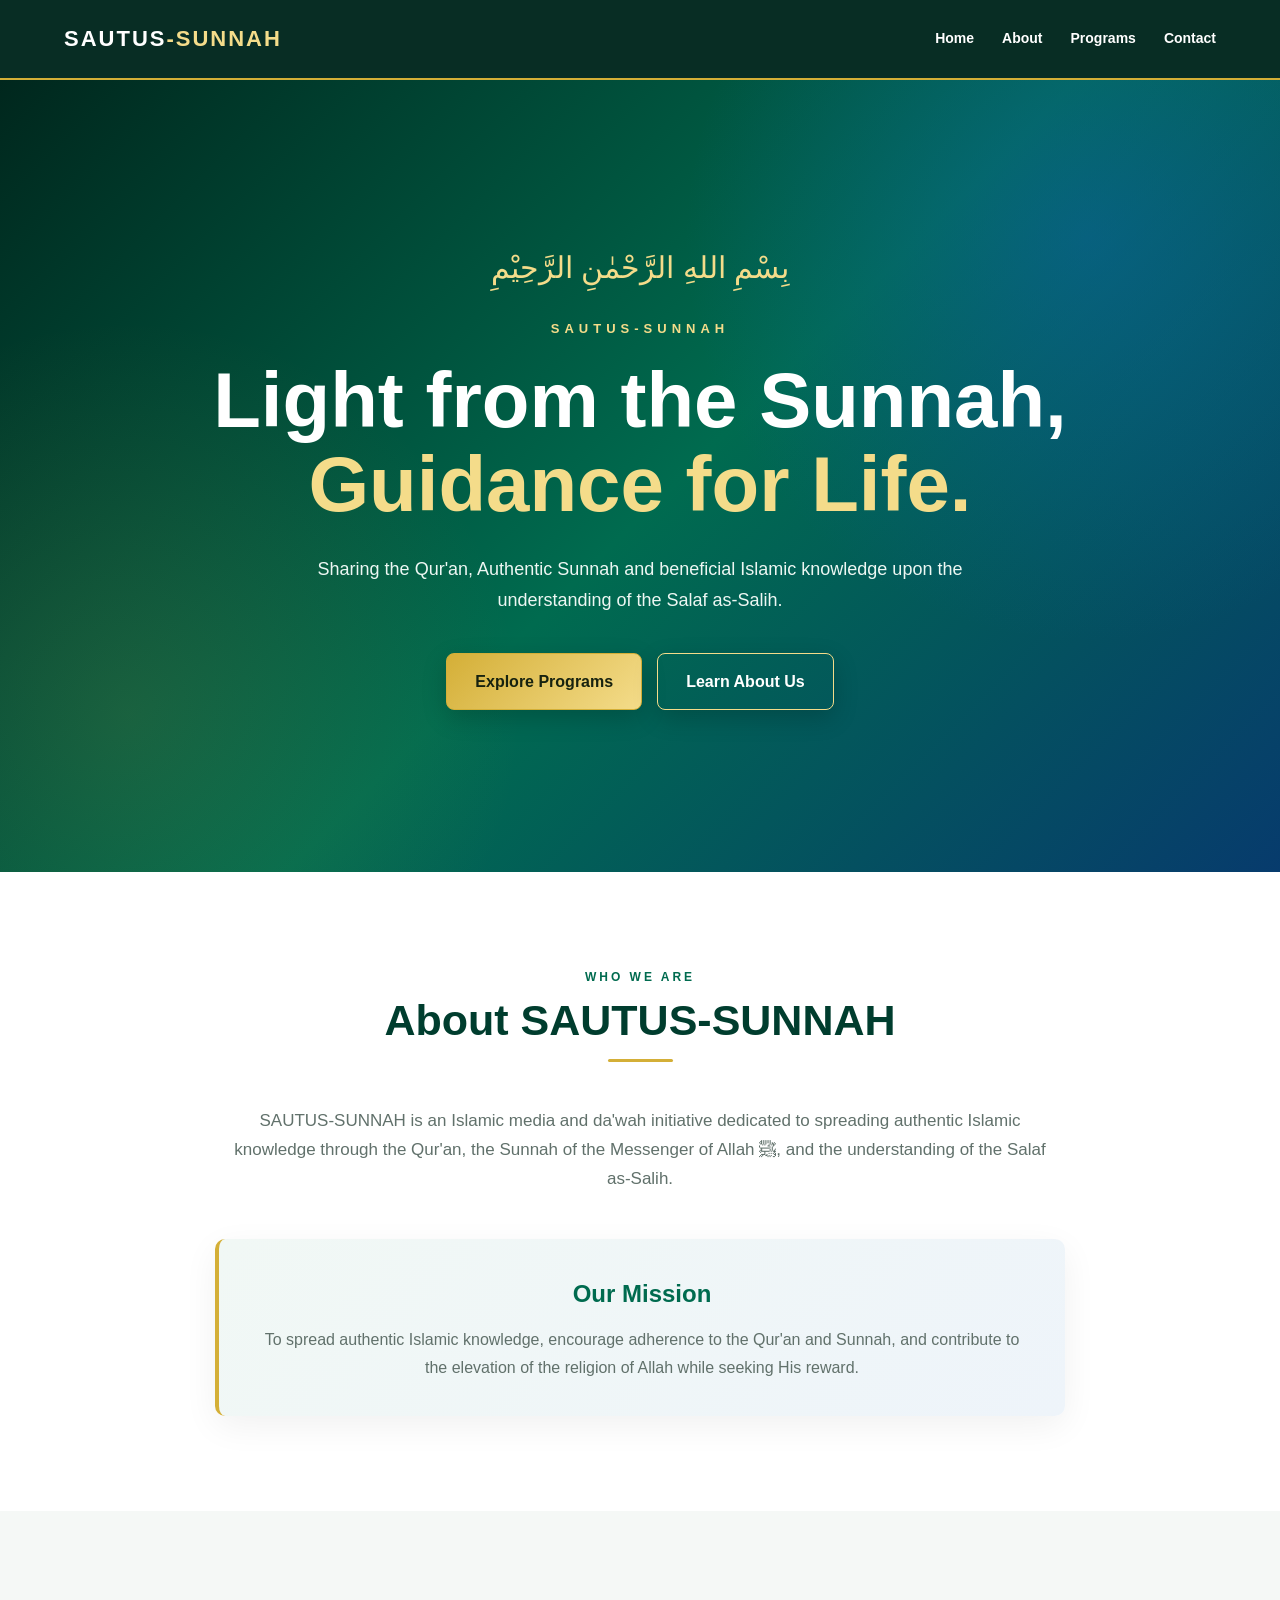
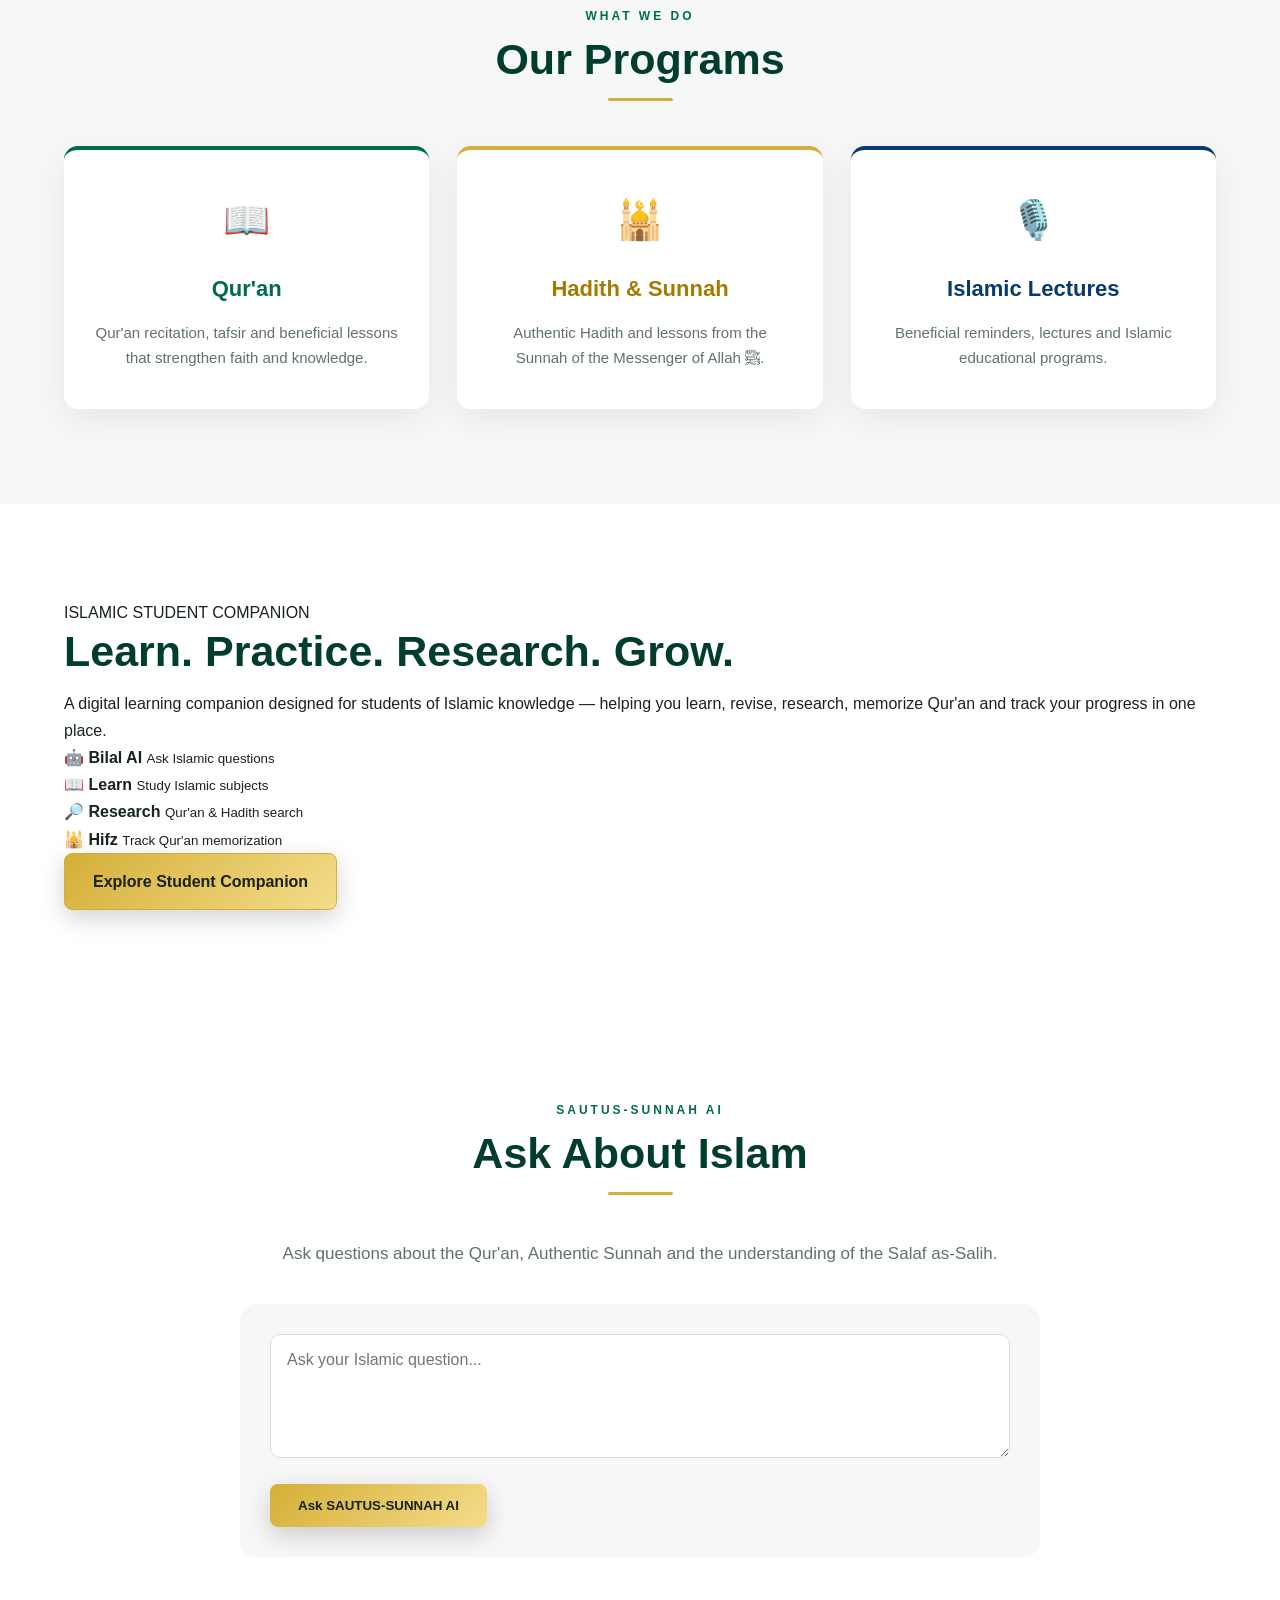
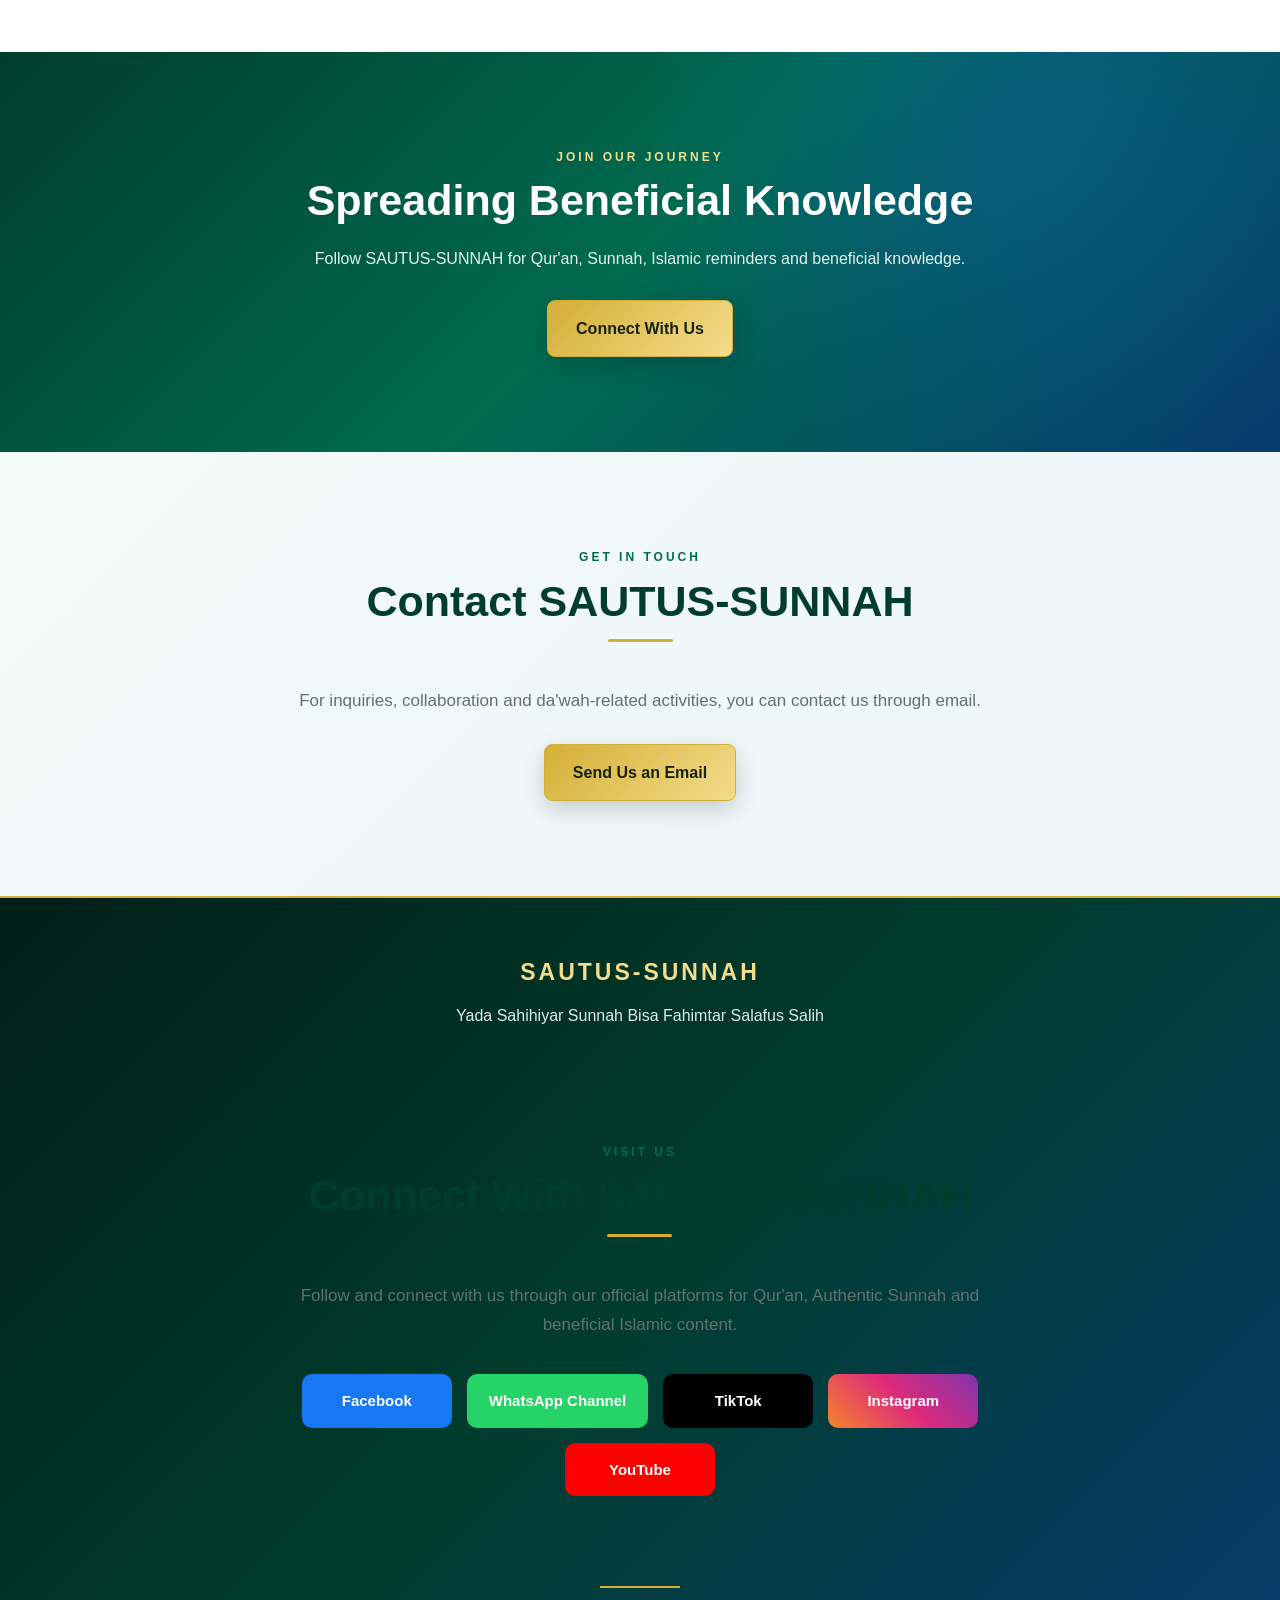
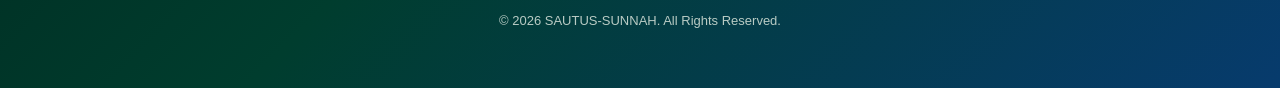
<file: index.html>
<!DOCTYPE html>
<html lang="en">
<head>
    <meta charset="UTF-8">

    <meta name="viewport"
          content="width=device-width, initial-scale=1.0">

    <title>SAUTUS-SUNNAH | Light from the Sunnah, Guidance for Life</title>

    <meta name="description"
          content="SAUTUS-SUNNAH — Qur'an, Authentic Sunnah and beneficial Islamic knowledge upon the understanding of the Salaf as-Salih.">

    <meta name="keywords"
          content="Sautus Sunnah, Quran, Sunnah, Hadith, Islamic Knowledge, Dawah, Salafus Salih">

    <link rel="stylesheet" href="style.css">
</head>

<body>

<!-- ================= HEADER ================= -->

<header>

    <div class="container header-content">

        <a href="#home" class="logo">
            SAUTUS<span>-SUNNAH</span>
        </a>

        <nav>
            <a href="#home">Home</a>
            <a href="#about">About</a>
            <a href="#programs">Programs</a>
            <a href="#contact">Contact</a>
        </nav>

    </div>

</header>


<!-- ================= HERO ================= -->

<main>

<section id="home" class="hero">

    <div class="container hero-content">

        <p class="arabic">
            بِسْمِ اللهِ الرَّحْمٰنِ الرَّحِيْمِ
        </p>

        <p class="hero-label">
            SAUTUS-SUNNAH
        </p>

        <h1>
            Light from the Sunnah,
            <br>
            <span>Guidance for Life.</span>
        </h1>

        <p class="hero-text">
            Sharing the Qur'an, Authentic Sunnah and beneficial
            Islamic knowledge upon the understanding of the
            Salaf as-Salih.
        </p>

        <div class="buttons">

            <a href="#programs" class="btn">
                Explore Programs
            </a>

            <a href="#about" class="btn secondary">
                Learn About Us
            </a>

        </div>

    </div>

</section>


<!-- ================= ABOUT ================= -->

<section id="about" class="about">

    <div class="container">

        <div class="section-heading">

            <p class="small-title">
                WHO WE ARE
            </p>

            <h2>
                About SAUTUS-SUNNAH
            </h2>

            <div class="gold-line"></div>

        </div>

        <p class="section-text">

            SAUTUS-SUNNAH is an Islamic media and da'wah
            initiative dedicated to spreading authentic Islamic
            knowledge through the Qur'an, the Sunnah of the
            Messenger of Allah ﷺ, and the understanding of the
            Salaf as-Salih.

        </p>

        <div class="mission-box">

            <h3>
                Our Mission
            </h3>

            <p>
                To spread authentic Islamic knowledge, encourage
                adherence to the Qur'an and Sunnah, and contribute
                to the elevation of the religion of Allah while
                seeking His reward.
            </p>

        </div>

    </div>

</section>


<!-- ================= PROGRAMS ================= -->

<section id="programs" class="programs">

    <div class="container">

        <div class="section-heading">

            <p class="small-title">
                WHAT WE DO
            </p>

            <h2>
                Our Programs
            </h2>

            <div class="gold-line"></div>

        </div>


        <div class="cards">


            <div class="card">

                <div class="card-icon">
                    📖
                </div>

                <h3>
                    Qur'an
                </h3>

                <p>
                    Qur'an recitation, tafsir and beneficial
                    lessons that strengthen faith and knowledge.
                </p>

            </div>


            <div class="card">

                <div class="card-icon">
                    🕌
                </div>

                <h3>
                    Hadith & Sunnah
                </h3>

                <p>
                    Authentic Hadith and lessons from the Sunnah
                    of the Messenger of Allah ﷺ.
                </p>

            </div>


            <div class="card">

                <div class="card-icon">
                    🎙️
                </div>

                <h3>
                    Islamic Lectures
                </h3>

                <p>
                    Beneficial reminders, lectures and Islamic
                    educational programs.
                </p>

            </div>


        </div>

    </div>

</section>


<!-- ========================================
     ISLAMIC STUDENT COMPANION
======================================== -->

<section id="student-companion" class="student-companion">

    <div class="container student-content">

        <div class="student-badge">
            ISLAMIC STUDENT COMPANION
        </div>

        <h2>
            Learn. Practice. Research. Grow.
        </h2>

        <p>
            A digital learning companion designed for students
            of Islamic knowledge — helping you learn, revise,
            research, memorize Qur'an and track your progress
            in one place.
        </p>

        <div class="student-features">

            <div class="student-feature">
                <span>🤖</span>
                <strong>Bilal AI</strong>
                <small>Ask Islamic questions</small>
            </div>

            <div class="student-feature">
                <span>📖</span>
                <strong>Learn</strong>
                <small>Study Islamic subjects</small>
            </div>

            <div class="student-feature">
                <span>🔎</span>
                <strong>Research</strong>
                <small>Qur'an & Hadith search</small>
            </div>

            <div class="student-feature">
                <span>🕌</span>
                <strong>Hifz</strong>
                <small>Track Qur'an memorization</small>
            </div>

        </div>

        <a href="student.html" class="btn student-btn">
            Explore Student Companion
        </a>

    </div>

</section>

<!-- ========================================
     SAUTUS-SUNNAH AI
======================================== -->

<section id="ai-assistant" class="ai-assistant">

    <div class="container">

        <div class="section-heading">

            <p class="small-title">
                SAUTUS-SUNNAH AI
            </p>

            <h2>
                Ask About Islam
            </h2>

            <div class="gold-line"></div>

        </div>

        <p class="section-text">
            Ask questions about the Qur'an, Authentic Sunnah
            and the understanding of the Salaf as-Salih.
        </p>

        <div class="ai-box">

            <textarea
                id="ai-question"
                placeholder="Ask your Islamic question..."
                rows="5"
            ></textarea>

            <button
                id="ask-ai-btn"
                class="btn"
                type="button"
            >
                Ask SAUTUS-SUNNAH AI
            </button>

            <div
                id="ai-loading"
                class="ai-loading"
                style="display: none;"
            >
                Searching for a beneficial answer...
            </div>

            <div
                id="ai-answer"
                class="ai-answer"
                style="display: none;"
            ></div>

        </div>

    </div>

</section>
<!-- ========================================
     CALL TO ACTION
======================================== -->

<section class="cta">

    <div class="container">

        <p class="small-title">
            JOIN OUR JOURNEY
        </p>

        <h2>
            Spreading Beneficial Knowledge
        </h2>

        <p>
            Follow SAUTUS-SUNNAH for Qur'an, Sunnah,
            Islamic reminders and beneficial knowledge.
        </p>

        <a href="#contact" class="btn">
            Connect With Us
        </a>

    </div>

</section>


<!-- ================= CONTACT ================= -->

<section id="contact" class="contact">

    <div class="container">

        <div class="section-heading">

            <p class="small-title">
                GET IN TOUCH
            </p>

            <h2>
                Contact SAUTUS-SUNNAH
            </h2>

            <div class="gold-line"></div>

        </div>

        <p class="section-text">

            For inquiries, collaboration and da'wah-related
            activities, you can contact us through email.

        </p>

        <a
            href="mailto:sautussunnahtv47@gmail.com"
            class="btn"
        >
            Send Us an Email
        </a>

    </div>

</section>

</main>


<!-- ================= FOOTER ================= -->

<footer>
    

    <div class="container">

        <div class="footer-logo">
            SAUTUS-SUNNAH
        </div>

        <p class="footer-motto">
            Yada Sahihiyar Sunnah Bisa Fahimtar Salafus Salih
        </p>
        <!-- ========================================
     VISIT US
======================================== -->

<section id="visit-us" class="visit-us">

    <div class="container">

        <div class="section-heading">

            <p class="small-title">
                VISIT US
            </p>

            <h2>
                Connect With SAUTUS-SUNNAH
            </h2>

            <div class="gold-line"></div>

        </div>

        <p class="section-text">
            Follow and connect with us through our official platforms
            for Qur'an, Authentic Sunnah and beneficial Islamic content.
        </p>

        <div class="social-buttons">

            <a
                href="https://www.facebook.com/profile.php?id=61579164389714"
                class="social-btn"
                target="_blank"
                rel="noopener noreferrer"
            >
                Facebook
            </a>

            <a
                href="https://whatsapp.com/channel/0029Vb6hA8O2UPBLzlHY240E"
                class="social-btn"
                target="_blank"
                rel="noopener noreferrer"
            >
                WhatsApp Channel
            </a>

            <a
                href="https://www.tiktok.com/@sautusunnahtv?_r=1&_t=ZS-98lbIFdn5f8"
                class="social-btn"
                target="_blank"
                rel="noopener noreferrer"
            >
                TikTok
            </a>

            <a
                href="https://www.instagram.com/sautus_sunnah1?stkn=d3U2cHlyd2hjOXFo&utm_source=ig_contact_invite"
                class="social-btn"
                target="_blank"
                rel="noopener noreferrer"
            >
                Instagram
            </a>

            <a
                href="https://youtube.com/@sautus_sunnahtv?si=rA_juv3qvhvxtk5z"
                class="social-btn"
                target="_blank"
                rel="noopener noreferrer"
            >
                YouTube
            </a>

        </div>

    </div>

</section>

        <div class="footer-line"></div>

        <p>
            © <span id="year"></span>
            SAUTUS-SUNNAH. All Rights Reserved.
        </p>

    </div>

</footer>


<script src="script.js"></script>

</body>
</html>
</file>
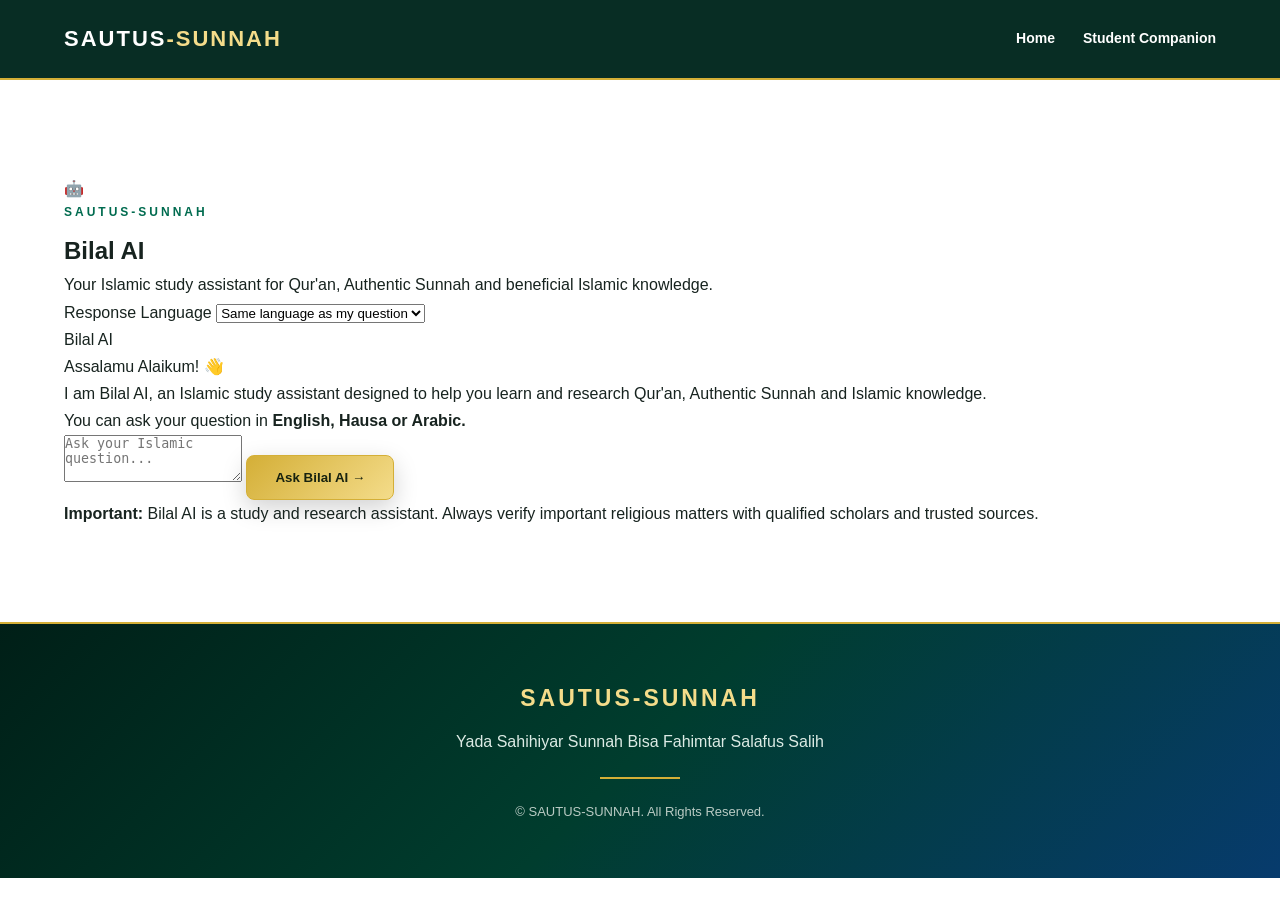
<file: bilal-ai.html>
<!DOCTYPE html>
<html lang="en">

<head>

    <meta charset="UTF-8">

    <meta name="viewport"
          content="width=device-width, initial-scale=1.0">

    <title>Bilal AI | SAUTUS-SUNNAH</title>

    <meta name="description"
          content="Bilal AI — Islamic Q&A assistant by SAUTUS-SUNNAH. Ask questions in Hausa, English or Arabic.">

    <link rel="stylesheet" href="style.css">

</head>


<body>

<header>

    <div class="container header-content">

        <a href="index.html" class="logo">
            SAUTUS<span>-SUNNAH</span>
        </a>

        <nav>

            <a href="index.html">
                Home
            </a>

            <a href="student.html">
                Student Companion
            </a>

        </nav>

    </div>

</header>


<main>

<section class="ai-page">

    <div class="container ai-container">


        <div class="ai-header">

            <div class="ai-icon">
                🤖
            </div>

            <p class="small-title">
                SAUTUS-SUNNAH
            </p>

            <h1>
                Bilal AI
            </h1>

            <p>
                Your Islamic study assistant for Qur'an,
                Authentic Sunnah and beneficial Islamic knowledge.
            </p>

        </div>


        <div class="language-box">

            <label for="language">
                Response Language
            </label>

            <select id="language">

                <option value="auto">
                    Same language as my question
                </option>

                <option value="english">
                    English
                </option>

                <option value="hausa">
                    Hausa
                </option>

                <option value="arabic">
                    العربية
                </option>

            </select>

        </div>


        <div class="chat-box" id="chatBox">

            <div class="message bot">

                <div class="message-name">
                    Bilal AI
                </div>

                <p>
                    Assalamu Alaikum! 👋
                </p>

                <p>
                    I am Bilal AI, an Islamic study assistant
                    designed to help you learn and research
                    Qur'an, Authentic Sunnah and Islamic knowledge.
                </p>

                <p>
                    You can ask your question in
                    <strong>English, Hausa or Arabic.</strong>
                </p>

            </div>

        </div>


        <div class="ai-input-area">

            <textarea
                id="question"
                rows="3"
                placeholder="Ask your Islamic question..."
            ></textarea>

            <button
                type="button"
                id="askButton"
                class="btn"
            >
                Ask Bilal AI →
            </button>

        </div>


        <div class="ai-note">

            <strong>Important:</strong>

            Bilal AI is a study and research assistant.
            Always verify important religious matters with
            qualified scholars and trusted sources.

        </div>


    </div>

</section>

</main>


<footer>

    <div class="container">

        <div class="footer-logo">
            SAUTUS-SUNNAH
        </div>

        <p class="footer-motto">
            Yada Sahihiyar Sunnah Bisa Fahimtar Salafus Salih
        </p>

        <div class="footer-line"></div>

        <p>
            © SAUTUS-SUNNAH. All Rights Reserved.
        </p>

    </div>

</footer>


<script>

const askButton = document.getElementById("askButton");

const question = document.getElementById("question");

const chatBox = document.getElementById("chatBox");

const language = document.getElementById("language");


askButton.addEventListener("click", async function () {

    const userQuestion = question.value.trim();

    if (userQuestion === "") {

        alert("Please enter your question.");

        return;

    }


    /* USER MESSAGE */

    const userMessage = document.createElement("div");

    userMessage.className = "message user";

    userMessage.innerHTML = `

        <div class="message-name">
            You
        </div>

        <p>
            ${escapeHTML(userQuestion)}
        </p>

    `;

    chatBox.appendChild(userMessage);


    /* LOADING MESSAGE */

    const waitingMessage = document.createElement("div");

    waitingMessage.className = "message bot";

    waitingMessage.innerHTML = `

        <div class="message-name">
            Bilal AI
        </div>

        <p>
            Thinking... ⏳
        </p>

    `;

    chatBox.appendChild(waitingMessage);


    question.value = "";

    askButton.disabled = true;

    chatBox.scrollTop = chatBox.scrollHeight;


    try {

        const response = await fetch(
            "/.netlify/functions/bilal-ai",
            {
                method: "POST",

                headers: {
                    "Content-Type": "application/json"
                },

                body: JSON.stringify({

                    question: userQuestion,

                    language: language.value

                })

            }
        );


        const data = await response.json();


        waitingMessage.innerHTML = `

            <div class="message-name">
                Bilal AI
            </div>

            <p>
                ${escapeHTML(
                    data.message ||
                    data.error ||
                    "No response received."
                )}
            </p>

        `;


    } catch (error) {

        waitingMessage.innerHTML = `

            <div class="message-name">
                Bilal AI
            </div>

            <p>
                Connection error. Please try again.
            </p>

        `;

    }


    askButton.disabled = false;

    chatBox.scrollTop = chatBox.scrollHeight;

});


/* SECURITY:
   Prevent user input from being interpreted as HTML.
*/

function escapeHTML(text) {

    const div = document.createElement("div");

    div.textContent = text;

    return div.innerHTML;

}

</script>


</body>

</html>
</file>
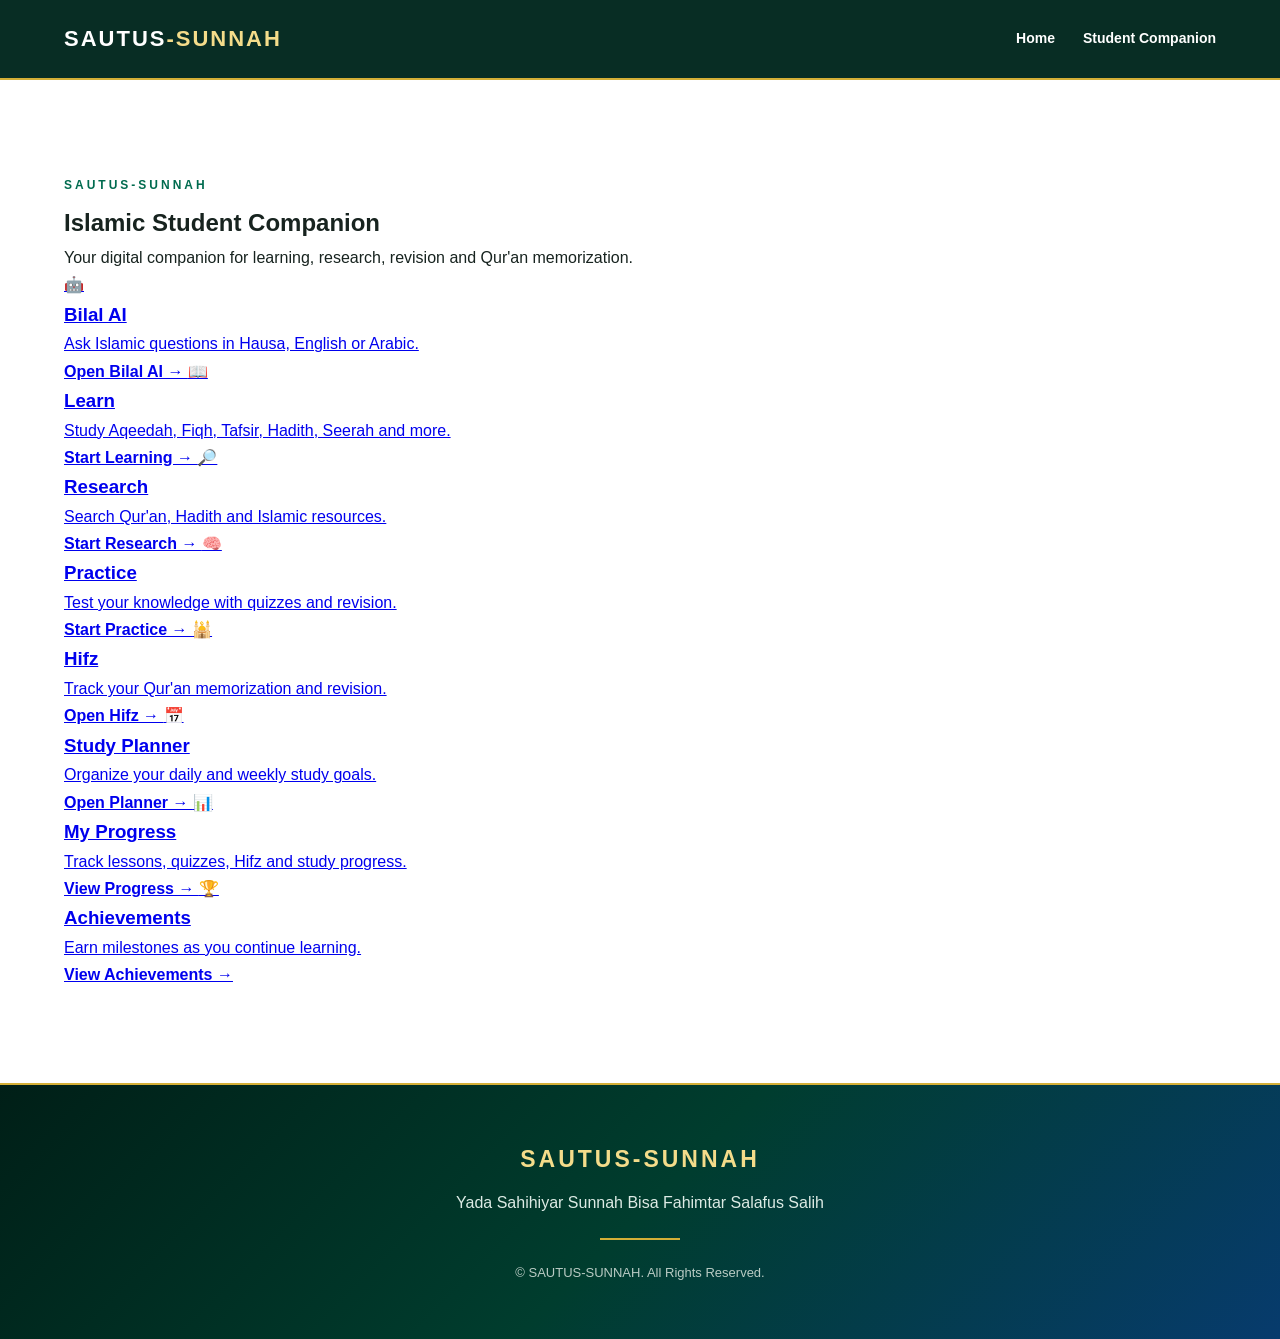
<file: student.html>
<!DOCTYPE html>
<html lang="en">
<head>
    <meta charset="UTF-8">
    <meta name="viewport"
          content="width=device-width, initial-scale=1.0">
    <title>Islamic Student Companion | SAUTUS-SUNNAH</title>
    <meta name="description"
          content="Islamic Student Companion by SAUTUS-SUNNAH — Learn, research, practice, memorize and track your Islamic studies.">
    <link rel="stylesheet" href="style.css">
</head>
<body>
<header>
    <div class="container header-content">
        <a href="index.html" class="logo">
            SAUTUS<span>-SUNNAH</span>
        </a>
        <nav>
            <a href="index.html">Home</a>
            <a href="student.html">Student Companion</a>
        </nav>
    </div>
</header>
<main>
<section class="student-dashboard">
    <div class="container">
        <p class="small-title">
            SAUTUS-SUNNAH
        </p>
        <h1>
            Islamic Student Companion
        </h1>
        <p>
            Your digital companion for learning,
            research, revision and Qur'an memorization.
        </p>
        <div class="companion-grid">
            <!-- BILAL AI -->
            <a href="bilal-ai.html" class="companion-card">
                <span>🤖</span>
                <h3>
                    Bilal AI
                </h3>
                <p>
                    Ask Islamic questions in Hausa,
                    English or Arabic.
                </p>
                <strong class="card-link">
                    Open Bilal AI →
                </strong>
            </a>
            <!-- LEARN -->
            <a href="learn.html" class="companion-card">
                <span>📖</span>
                <h3>
                    Learn
                </h3>
                <p>
                    Study Aqeedah, Fiqh, Tafsir,
                    Hadith, Seerah and more.
                </p>
                <strong class="card-link">
                    Start Learning →
                </strong>
            </a>
            <!-- RESEARCH -->
            <a href="research.html" class="companion-card">
                <span>🔎</span>
                <h3>
                    Research
                </h3>
                <p>
                    Search Qur'an, Hadith and
                    Islamic resources.
                </p>
                <strong class="card-link">
                    Start Research →
                </strong>
            </a>
            <!-- PRACTICE -->
            <a href="practice.html" class="companion-card">
                <span>🧠</span>
                <h3>
                    Practice
                </h3>
                <p>
                    Test your knowledge with
                    quizzes and revision.
                </p>
                <strong class="card-link">
                    Start Practice →
                </strong>
            </a>
            <!-- HIFZ -->
            <a href="hifz.html" class="companion-card">
                <span>🕌</span>
                <h3>
                    Hifz
                </h3>
                <p>
                    Track your Qur'an memorization
                    and revision.
                </p>
                <strong class="card-link">
                    Open Hifz →
                </strong>
            </a>
            <!-- STUDY PLANNER -->
            <a href="planner.html" class="companion-card">
                <span>📅</span>
                <h3>
                    Study Planner
                </h3>
                <p>
                    Organize your daily and
                    weekly study goals.
                </p>
                <strong class="card-link">
                    Open Planner →
                </strong>
            </a>
            <!-- PROGRESS -->
            <a href="dashboard.html" class="companion-card">
                <span>📊</span>
                <h3>
                    My Progress
                </h3>
                <p>
                    Track lessons, quizzes,
                    Hifz and study progress.
                </p>
                <strong class="card-link">
                    View Progress →
                </strong>
            </a>
            <!-- ACHIEVEMENTS -->
            <a href="achievements.html" class="companion-card">
                <span>🏆</span>
                <h3>
                    Achievements
                </h3>
                <p>
                    Earn milestones as you
                    continue learning.
                </p>
                <strong class="card-link">
                    View Achievements →
                </strong>
            </a>
        </div>
    </div>
</section>
</main>
<footer>
    <div class="container">
        <div class="footer-logo">
            SAUTUS-SUNNAH
        </div>
        <p class="footer-motto">
            Yada Sahihiyar Sunnah Bisa Fahimtar Salafus Salih
        </p>
        <div class="footer-line"></div>
        <p>
            © SAUTUS-SUNNAH. All Rights Reserved.
        </p>
    </div>
</footer>
</body>
</html>
</file>
<file: style.css>
/* ========================================
   SAUTUS-SUNNAH WEBSITE
   Main Stylesheet
======================================== */

* {
    margin: 0;
    padding: 0;
    box-sizing: border-box;
}

html {
    scroll-behavior: smooth;
}

:root {
    --green: #006b4f;
    --dark-green: #003d2e;
    --deep-green: #00271d;

    --gold: #d4af37;
    --light-gold: #f4dc8a;

    --blue: #073b6d;
    --light-blue: #0d5fa8;

    --white: #ffffff;
    --light: #f5f8f6;
    --text: #17231f;
    --muted: #61716b;
}

body {
    font-family: Arial, Helvetica, sans-serif;
    line-height: 1.7;
    background: var(--white);
    color: var(--text);
}

.container {
    width: 90%;
    max-width: 1200px;
    margin: auto;
}


/* ========================================
   HEADER
======================================== */

header {
    position: sticky;
    top: 0;
    z-index: 1000;

    background: rgba(0, 39, 29, 0.97);

    border-bottom: 2px solid var(--gold);

    backdrop-filter: blur(10px);
}

.header-content {
    min-height: 78px;

    display: flex;
    align-items: center;
    justify-content: space-between;

    gap: 25px;
}

.logo {
    text-decoration: none;

    font-size: 22px;
    font-weight: 800;
    letter-spacing: 2px;

    color: var(--white);
}

.logo span {
    color: var(--light-gold);
}

nav {
    display: flex;
    align-items: center;
    gap: 28px;
}

nav a {
    color: var(--white);
    text-decoration: none;

    font-size: 14px;
    font-weight: 600;

    transition: 0.3s ease;
}

nav a:hover {
    color: var(--light-gold);
}


/* ========================================
   HERO
======================================== */

.hero {
    min-height: 88vh;

    display: flex;
    align-items: center;
    text-align: center;

    padding: 90px 0;

    color: var(--white);

    background:
        radial-gradient(
            circle at 85% 20%,
            rgba(13, 95, 168, 0.5),
            transparent 32%
        ),
        radial-gradient(
            circle at 10% 80%,
            rgba(212, 175, 55, 0.12),
            transparent 30%
        ),
        linear-gradient(
            135deg,
            var(--deep-green),
            var(--green) 52%,
            var(--blue)
        );
}

.hero-content {
    max-width: 900px;
}

.arabic {
    font-size: 30px;
    color: var(--light-gold);

    margin-bottom: 25px;
}

.hero-label {
    color: var(--light-gold);

    font-size: 13px;
    font-weight: 700;

    letter-spacing: 5px;

    margin-bottom: 18px;
}

.hero h1 {
    font-size: clamp(42px, 7vw, 78px);

    line-height: 1.08;

    font-weight: 800;

    margin-bottom: 28px;
}

.hero h1 span {
    color: var(--light-gold);
}

.hero-text {
    max-width: 760px;

    margin: 0 auto 38px;

    font-size: 18px;

    color: #edf7f3;
}


/* ========================================
   BUTTONS
======================================== */

.buttons {
    display: flex;
    justify-content: center;
    align-items: center;

    gap: 15px;
    flex-wrap: wrap;
}

.btn {
    display: inline-block;

    padding: 14px 28px;

    border-radius: 8px;

    text-decoration: none;

    font-weight: 700;

    color: #17220f;

    background:
        linear-gradient(
            135deg,
            var(--gold),
            var(--light-gold)
        );

    border: 1px solid var(--gold);

    box-shadow:
        0 8px 25px rgba(0, 0, 0, 0.18);

    transition: 0.3s ease;
}

.btn:hover {
    transform: translateY(-3px);

    box-shadow:
        0 12px 30px rgba(0, 0, 0, 0.25);
}

.btn.secondary {
    background: transparent;

    color: var(--white);

    border-color: var(--light-gold);
}

.btn.secondary:hover {
    background: rgba(255, 255, 255, 0.08);
}


/* ========================================
   GENERAL SECTIONS
======================================== */

section {
    padding: 95px 0;
}

.section-heading {
    text-align: center;

    margin-bottom: 45px;
}

.small-title {
    color: var(--green);

    font-size: 12px;
    font-weight: 800;

    letter-spacing: 3px;

    margin-bottom: 8px;
}

section h2 {
    color: var(--dark-green);

    font-size: clamp(30px, 5vw, 43px);

    line-height: 1.2;

    margin-bottom: 12px;
}

.gold-line {
    width: 65px;
    height: 3px;

    margin: auto;

    background: var(--gold);

    border-radius: 10px;
}

.section-text {
    max-width: 820px;

    margin: auto;

    text-align: center;

    color: var(--muted);

    font-size: 17px;
}


/* ========================================
   ABOUT
======================================== */

.about {
    background: var(--white);
}

.mission-box {
    max-width: 850px;

    margin: 45px auto 0;

    padding: 35px;

    text-align: center;

    background:
        linear-gradient(
            135deg,
            #f1f8f5,
            #eef4fa
        );

    border-left: 4px solid var(--gold);

    border-radius: 10px;

    box-shadow:
        0 10px 35px rgba(0, 0, 0, 0.06);
}

.mission-box h3 {
    color: var(--green);

    font-size: 24px;

    margin-bottom: 12px;
}

.mission-box p {
    color: var(--muted);
}


/* ========================================
   PROGRAMS
======================================== */

.programs {
    background: var(--light);
}

.cards {
    display: grid;

    grid-template-columns: repeat(3, 1fr);

    gap: 28px;
}

.card {
    background: var(--white);

    padding: 38px 28px;

    text-align: center;

    border-radius: 14px;

    border-top: 4px solid var(--green);

    box-shadow:
        0 10px 35px rgba(0, 0, 0, 0.07);

    transition: 0.3s ease;
}

.card:nth-child(2) {
    border-top-color: var(--gold);
}

.card:nth-child(3) {
    border-top-color: var(--blue);
}

.card:hover {
    transform: translateY(-8px);

    box-shadow:
        0 18px 40px rgba(0, 0, 0, 0.12);
}

.card-icon {
    font-size: 38px;

    margin-bottom: 18px;
}

.card h3 {
    color: var(--green);

    font-size: 22px;

    margin-bottom: 12px;
}

.card:nth-child(2) h3 {
    color: #a47b00;
}

.card:nth-child(3) h3 {
    color: var(--blue);
}

.card p {
    color: var(--muted);

    font-size: 15px;
}


/* ========================================
   CALL TO ACTION
======================================== */

.cta {
    text-align: center;

    color: var(--white);

    background:
        radial-gradient(
            circle at 80% 20%,
            rgba(13, 95, 168, 0.45),
            transparent 35%
        ),
        linear-gradient(
            135deg,
            var(--dark-green),
            var(--green),
            var(--blue)
        );
}

.cta .small-title {
    color: var(--light-gold);
}

.cta h2 {
    color: var(--white);

    margin-bottom: 18px;
}

.cta p:not(.small-title) {
    max-width: 700px;

    margin: 0 auto 28px;

    color: #e7f2ee;
}


/* ========================================
   CONTACT
======================================== */

.contact {
    text-align: center;

    background:
        linear-gradient(
            135deg,
            #f4faf7,
            #edf5fb
        );
}

.contact .btn {
    margin-top: 28px;
}


/* ========================================
   FOOTER
======================================== */

footer {
    padding: 55px 0;

    text-align: center;

    color: var(--white);

    background:
        linear-gradient(
            135deg,
            #001f17,
            var(--dark-green),
            var(--blue)
        );

    border-top: 2px solid var(--gold);
}

.footer-logo {
    color: var(--light-gold);

    font-size: 23px;
    font-weight: 800;

    letter-spacing: 3px;

    margin-bottom: 10px;
}

.footer-motto {
    color: #dcebe5;

    margin-bottom: 22px;
}

.footer-line {
    width: 80px;
    height: 2px;

    background: var(--gold);

    margin: 0 auto 22px;
}

footer p:last-child {
    color: #b9cbc4;

    font-size: 13px;
}


/* ========================================
   MOBILE
======================================== */

@media (max-width: 768px) {

    .header-content {
        min-height: auto;

        padding: 17px 0;

        flex-direction: column;

        gap: 12px;
    }

    .logo {
        font-size: 20px;
    }

    nav {
        gap: 16px;

        flex-wrap: wrap;

        justify-content: center;
    }

    nav a {
        font-size: 13px;
    }

    .hero {
        min-height: 82vh;

        padding: 75px 0;
    }

    .arabic {
        font-size: 24px;
    }

    .hero-label {
        font-size: 11px;

        letter-spacing: 4px;
    }

    .hero h1 {
        font-size: 43px;
    }

    .hero-text {
        font-size: 16px;
    }

    section {
        padding: 70px 0;
    }

    .cards {
        grid-template-columns: 1fr;
    }

    .mission-box {
        padding: 28px 20px;
    }

    .btn {
        width: 100%;
        max-width: 280px;
    }

}


/* ========================================
   SMALL PHONES
======================================== */

@media (max-width: 400px) {

    .hero h1 {
        font-size: 37px;
    }

    .arabic {
        font-size: 21px;
    }

    nav {
        gap: 12px;
    }

}
... tsohon CSS ɗinka

@media (max-width: 400px) {
    ...
}


<!-- ========================================
     ISLAMIC STUDENT COMPANION
======================================== -->

<section id="student-companion" class="student-companion">

    <div class="container student-content">

        <div class="student-badge">
            ISLAMIC STUDENT COMPANION
        </div>

        <h2>
            Learn. Practice. Research. Grow.
        </h2>

        <p>
            A digital learning companion designed for students
            of Islamic knowledge — helping you learn, revise,
            research, memorize Qur'an and track your progress
            in one place.
        </p>

        <div class="student-features">

            <div class="student-feature">
                <span>🤖</span>
                <strong>Bilal AI</strong>
                <small>Ask Islamic questions</small>
            </div>

            <div class="student-feature">
                <span>📖</span>
                <strong>Learn</strong>
                <small>Study Islamic subjects</small>
            </div>

            <div class="student-feature">
                <span>🔎</span>
                <strong>Research</strong>
                <small>Qur'an & Hadith search</small>
            </div>

            <div class="student-feature">
                <span>🕌</span>
                <strong>Hifz</strong>
                <small>Track Qur'an memorization</small>
            </div>

        </div>

        <a href="student.html" class="btn student-btn">
            Explore Student Companion
        </a>

    </div>

</section>


<!-- ========================================
     CALL TO ACTION
======================================== -->

<section class="cta">

    <div class="container">

        <p class="small-title">
            JOIN OUR JOURNEY
        </p>

        <h2>
            Spreading Beneficial Knowledge
        </h2>

        <p>
            Follow SAUTUS-SUNNAH for Qur'an, Sunnah,
            Islamic reminders and beneficial knowledge.
        </p>

        <a href="#contact" class="btn">
            Connect With Us
        </a>

    </div>

</section>
/* ========================================
   SAUTUS-SUNNAH AI
======================================== */

.ai-assistant {
    padding: 90px 20px;
}

.ai-box {
    max-width: 800px;
    margin: 35px auto 0;
    padding: 30px;
    border-radius: 16px;
    background: rgba(0, 0, 0, 0.03);
}

#ai-question {
    width: 100%;
    box-sizing: border-box;
    padding: 16px;
    border: 1px solid #ddd;
    border-radius: 10px;
    font-family: inherit;
    font-size: 16px;
    resize: vertical;
    margin-bottom: 18px;
}

#ask-ai-btn {
    border: none;
    cursor: pointer;
}

#ask-ai-btn:disabled {
    opacity: 0.6;
    cursor: not-allowed;
}

.ai-loading {
    margin-top: 20px;
    font-size: 14px;
}

.ai-answer {
    margin-top: 25px;
    padding: 20px;
    border-radius: 10px;
    line-height: 1.7;
    white-space: pre-wrap;
    background: #fff;
    border: 1px solid #ddd;
}
/* ========================================
   VISIT US
======================================== */

.visit-us {
    padding: 90px 20px;
    text-align: center;
}

.visit-us .section-text {
    max-width: 700px;
    margin: 0 auto 35px;
}

.social-buttons {
    max-width: 700px;
    margin: 0 auto;
    display: flex;
    flex-wrap: wrap;
    justify-content: center;
    gap: 15px;
}

.social-btn {
    display: inline-flex;
    align-items: center;
    justify-content: center;
    min-width: 150px;
    padding: 14px 22px;
    border-radius: 10px;
    text-decoration: none;
    font-weight: 600;
    font-size: 15px;
    border: 1px solid #c9a227;
    transition: all 0.3s ease;
    box-sizing: border-box;
}

.social-btn:hover {
    transform: translateY(-3px);
    box-shadow: 0 8px 20px rgba(0, 0, 0, 0.12);
}


/* Mobile */
@media (max-width: 600px) {

    .social-buttons {
        flex-direction: column;
        align-items: stretch;
        max-width: 400px;
    }

    .social-btn {
        width: 100%;
        min-width: 0;
    }

}
/* ========================================
   SOCIAL BRAND BUTTONS
======================================== */

.social-buttons {
    max-width: 700px;
    margin: 35px auto 0;
    display: flex;
    flex-wrap: wrap;
    justify-content: center;
    gap: 15px;
}

.social-btn {
    display: inline-flex;
    align-items: center;
    justify-content: center;
    min-width: 150px;
    padding: 14px 22px;
    border-radius: 10px;
    text-decoration: none;
    font-weight: 600;
    font-size: 15px;
    color: #ffffff;
    border: none;
    transition: all 0.3s ease;
    box-sizing: border-box;
}

/* Facebook */
.social-btn:nth-child(1) {
    background: #1877F2;
}

/* WhatsApp */
.social-btn:nth-child(2) {
    background: #25D366;
}

/* TikTok */
.social-btn:nth-child(3) {
    background: #000000;
}

/* Instagram */
.social-btn:nth-child(4) {
    background: linear-gradient(
        45deg,
        #F58529,
        #DD2A7B,
        #8134AF
    );
}

/* YouTube */
.social-btn:nth-child(5) {
    background: #FF0000;
}

/* Hover */
.social-btn:hover {
    transform: translateY(-3px);
    box-shadow: 0 8px 20px rgba(0, 0, 0, 0.20);
    opacity: 0.9;
}


/* Mobile */
@media (max-width: 600px) {

    .social-buttons {
        flex-direction: column;
        align-items: stretch;
        max-width: 400px;
    }

    .social-btn {
        width: 100%;
        min-width: 0;
    }

}
</file>
